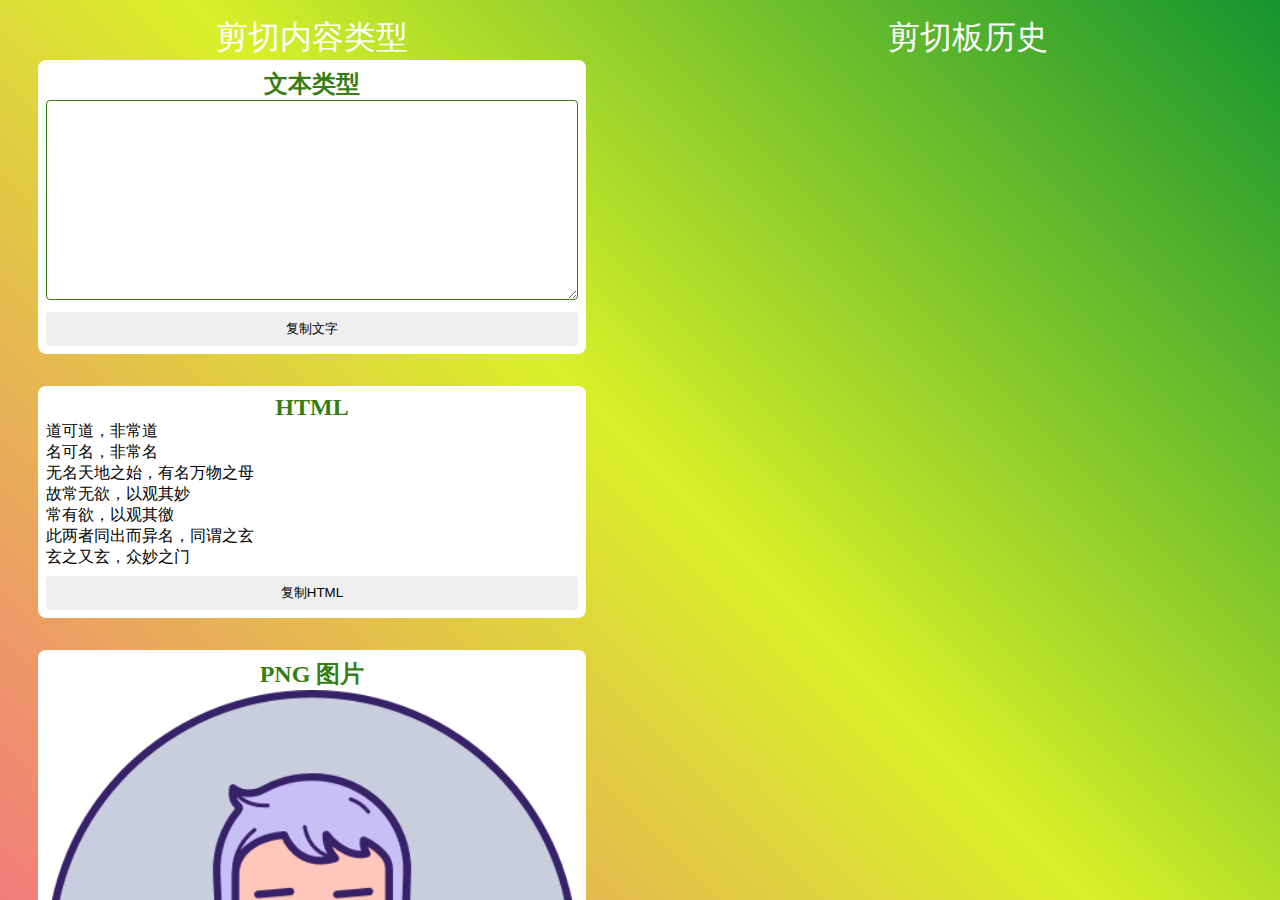
<file: clipboardAPI/index.html>
<!DOCTYPE html>
<html lang="en">
<head>
  <meta charset="UTF-8">
  <meta http-equiv="X-UA-Compatible" content="IE=edge">
  <meta name="viewport" content="width=device-width, initial-scale=1.0">
  <link rel="icon" href="../favicon.ico">
  <title>use ClipBoard API </title>
  <link rel="stylesheet" href="./style.css">
</head>
<body>
  <!-- 剪切区域 -->
  <section class="column types">
    <div class="clip-item">
      <h3 class="clip-item__title">文本类型</h3>
      <textarea class="textarea"></textarea>
      <button class="copy-btn copy-text-btn">复制文字</button>
    </div>

    <!-- html -->
    <div class="clip-item">
      <h3 class="clip-item__title">HTML</h3>
      <p class="html-content">
        道可道，非常道
        <br>
        名可名，非常名
        <br>
        无名天地之始，有名万物之母
        <br>
        故常无欲，以观其妙
        <br>
        常有欲，以观其徼
        <br>
        此两者同出而异名，同谓之玄
        <br>
        玄之又玄，众妙之门
      </p>
      <button class="copy-btn copy-html-btn">复制HTML</button>
    </div>

    <!-- 图片 : PNG -->
    <div class="clip-item">
      <h3 class="clip-item__title">PNG 图片</h3>
      <img class="clip-item__img png-img" src="./assets/avatar.png" alt="">
      <button class="copy-btn copy-png-btn">复制图片</button>
    </div>

    <!-- 图片 : JPG -->
    <div class="clip-item">
      <h3 class="clip-item__title">JPG 图片</h3>
      <img class="clip-item__img jpg-img" src="./assets/forest.jpeg" alt="">
      <button class="copy-btn copy-jpg-btn">复制图片</button>
    </div>
    
  </section>

  <!-- 读取内容区域 -->
  <section class="column histories">
  </section>
</body>
<template id="copy-history-item-template">
  <div class="copy-item">
    <h2 class="copy-item__title"></h2>
    <div class="copy-item__content"></div>
  </div>
</template>
<script src="./index.js"></script>

</html>
</file>
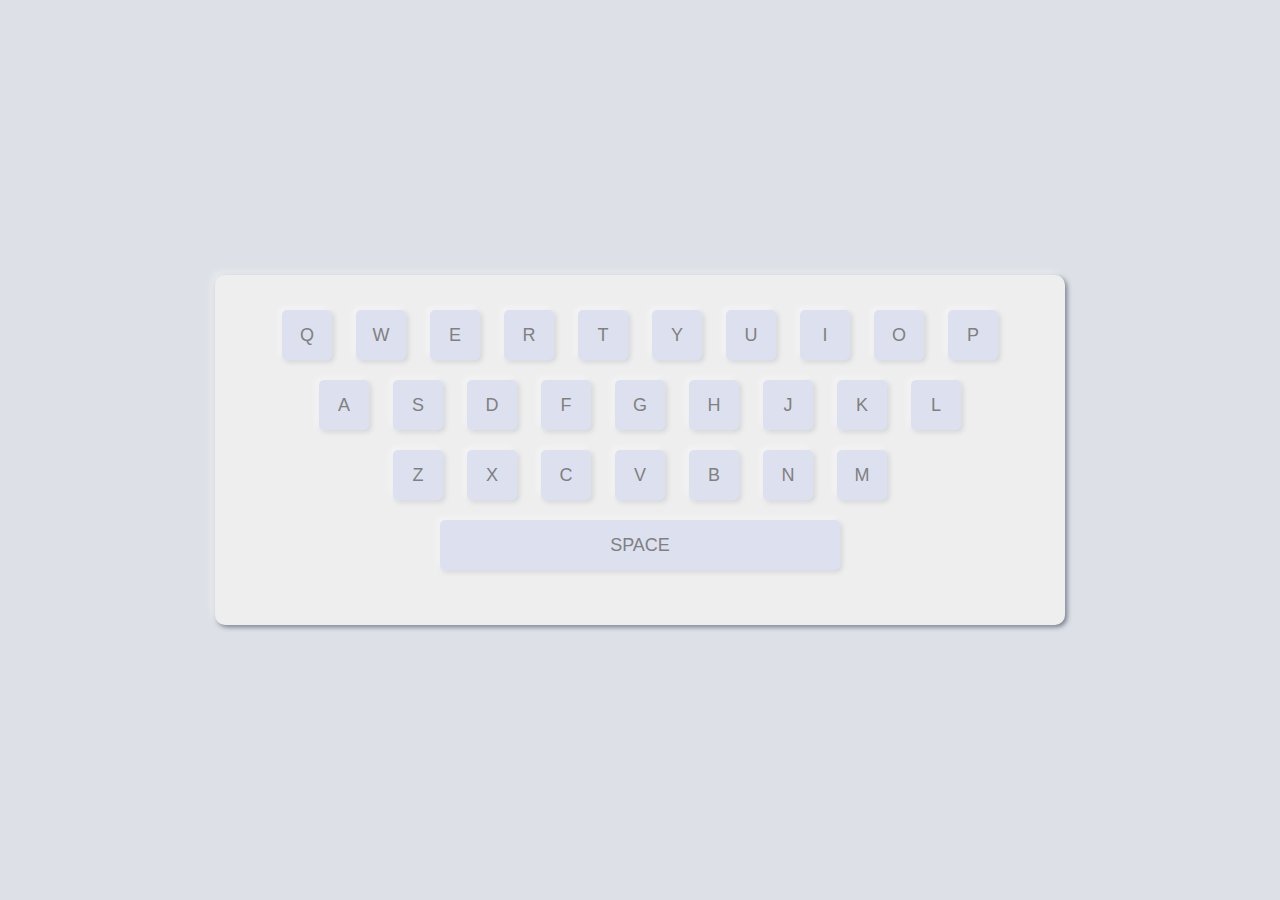
<file: Keyboard/index.html>
<!DOCTYPE html>
<html lang="en">
<head>
  <meta charset="UTF-8">
  <meta http-equiv="X-UA-Compatible" content="IE=edge">
  <meta name="viewport" content="width=device-width, initial-scale=1.0">
  <link rel="icon" href="/favicon.ico">
  <title>虚拟键盘效果 带按键效果</title>
  <link rel="stylesheet" href="./style.css">
</head>
<body>
  <div class="container">
      <div class="key key1">
        <input type="button" value="Q">
        <input type="button" value="W">
        <input type="button" value="E">
        <input type="button" value="R">
        <input type="button" value="T">
        <input type="button" value="Y">
        <input type="button" value="U">
        <input type="button" value="I">
        <input type="button" value="O">
        <input type="button" value="P">
      </div>
      <div class="key key2">
        <input type="button" value="A">
        <input type="button" value="S">
        <input type="button" value="D">
        <input type="button" value="F">
        <input type="button" value="G">
        <input type="button" value="H">
        <input type="button" value="J">
        <input type="button" value="K">
        <input type="button" value="L">
      </div>
      <div class="key key3">
        <input type="button" value="Z">
        <input type="button" value="X">
        <input type="button" value="C">
        <input type="button" value="V">
        <input type="button" value="B">
        <input type="button" value="N">
        <input type="button" value="M">
      </div>
      <div class="key key4">
        <input type="button" value="SPACE">
      </div>
  </div>
</body>
<script type="module">

  let currentButton = null; // 按下的按钮

  document.addEventListener('keydown', e=>{
    // console.dir(e)
    const {key} = e; // 获取按下键盘的内容
    let button = null; // 按下的键

    if(key === ' '){ // 处理空格
      button = document.querySelector('input[type=button][value=SPACE]');
      button.focus();
    }else{
      button = document.querySelector(`input[type=button][value=${key.toUpperCase()}]`);
      button && button.focus(); // 避免界面上没有显示该按钮
    }
    currentButton = button;
  });

  // 键盘弹起， 按下的键失去焦点，从而改变样式
  document.addEventListener('keyup', e => {
    currentButton && currentButton.blur();
  });
</script>
</html>
</file>
<file: clipboardAPI/style.css>
:root{
  --primary-color: hsl(102, 71%, 29%);
  --second-color: hsl(102,71%, 39%);
  --focus-color: hsl(102,71%, 39%);
  --textColor: #333;
}

*{
  margin: 0;
  padding: 0;
  box-sizing: border-box;
}

body{
  width: 100vw;
  height: 100vh;
  display: grid;
  gap: 2rem;
  align-items: stretch;
  justify-content: space-around;
  grid-template-columns: repeat(2, 1fr);
  background: linear-gradient(45deg, rgb(243, 124, 124), rgb(217, 240, 41), #14942f);
  overflow: hidden;
}

.column{
  display: flex;
  flex-direction: column;
  max-height: 100vh;
  overflow: auto;
  scroll-behavior: smooth;
  padding: 1rem .5rem;
}
/* 设置水平滚动条的高度，垂直滚动的宽度 */
.column::-webkit-scrollbar{
  width: .25rem;
}

/* 设置滚动条里面的滑块样式 */
.column::-webkit-scrollbar-thumb{
  background-color: var(--second-color);
}

/* 设置滚动条的轨道背景样式 */
.column::-webkit-scrollbar-track{
  background-color: #fff;
}

/* 左侧复制项目区域 */
.types::before{
  content: "剪切内容类型";
  color: #fff;
  font-size: 2rem;
  text-align: center;
}

.clip-item{
  width: 90%;
  margin: 0 auto;
  padding: .5rem;
  margin-bottom: 2rem;
  background-color: #fff;
  border-radius: .5rem;
}
.clip-item:last-of-type{
  margin-bottom: 0;
}

.clip-item__title{
  text-align: center;
  font-size: 1.5rem;
  color: var(--primary-color);
}

.textarea{
  width: 100%;
  min-height: 200px;
  border: 1px solid var(--primary-color);
  border-radius: 4px;
  padding: .5rem;
  font-size: 1.2rem;
  color: var(--textColor);
}
.textarea:focus{
  border-color: transparent;
  outline: .25rem solid var(--focus-color);
}

.clip-item__img{
  width: 100%;
}

.copy-btn{
  width: 100%;
  padding: 0.5rem 1rem;
  border: none;
  margin-top: .5rem;
  outline: .25rem solid transparent;
  border-radius: .25rem;
}
.copy-btn:hover,
.copy-btn:active{
  outline: .25rem solid var(--focus-color);
}


/* 右侧粘贴栏 */
.histories::before{
  content: '剪切板历史';
  font-size: 2rem;
  color: #fff;
  text-align: center;
}

.copy-item{
  min-width: 80%;
  margin: 0 auto 2rem;
  background-color: #fff;
  border-radius: .5rem;
}

.copy-item:last-of-type{
  margin-bottom: 0;
}



.copy-item__title{
  text-align: center;
  color: var(--primary-color);
  line-height: 1.5rem;
  padding: 0.25rem;
}

.copy-item__content{
  padding: .5rem;
  display: block;
  border-top: 2px dashed var(--second-color);
}

/* 屏幕宽度低于 500px 的设备,修改网格布局的列数为 1 */
@media screen and (max-width: 500px){
  body{
    grid-template-columns: 1fr;
  }
}
</file>
<file: Keyboard/style.css>
*{
  margin: 0;
  padding:0;
}

body{
  width: 100vw;
  height: 100vh;
  display: flex;
  flex-direction: column;
  justify-content: space-around;
  align-items: center;
  background-color: #dde1e7;
}
.container{
  width: 800px;
  height: 300px;
  background-color: #eee;
  display: flex;
  flex-direction: column;
  align-items: center;
  padding: 25px;
  border-radius: 10px;
  box-shadow: -3px -3px 7px #ffffff73,
              2px 2px 5px #5e6879e0;
}

.key > input[type="button"]{
  min-width: 50px;
  height: 50px;
  margin: 10px;
  padding: 10px;
  border: none;
  border-radius: 5px;
  box-shadow: -3px -3px 7px #ffffff73,
              2px 2px 5px rgba(93, 103, 121, 0.2);
  color: grey;
  font-size: 18px;
  background-color: #dde1ef;
}

.key > input[value="SPACE"]{
  width: 400px;
}


/* 获得焦点时的样式 */
.key > input:focus{
  font-size: 16px;
  color: #4561ff;
  box-shadow: inset -3px -3px 7px #ffffff73,
              inset 2px 2px 5px rgba(94, 104, 121, 0.2);
  outline: none;
}
</file>
